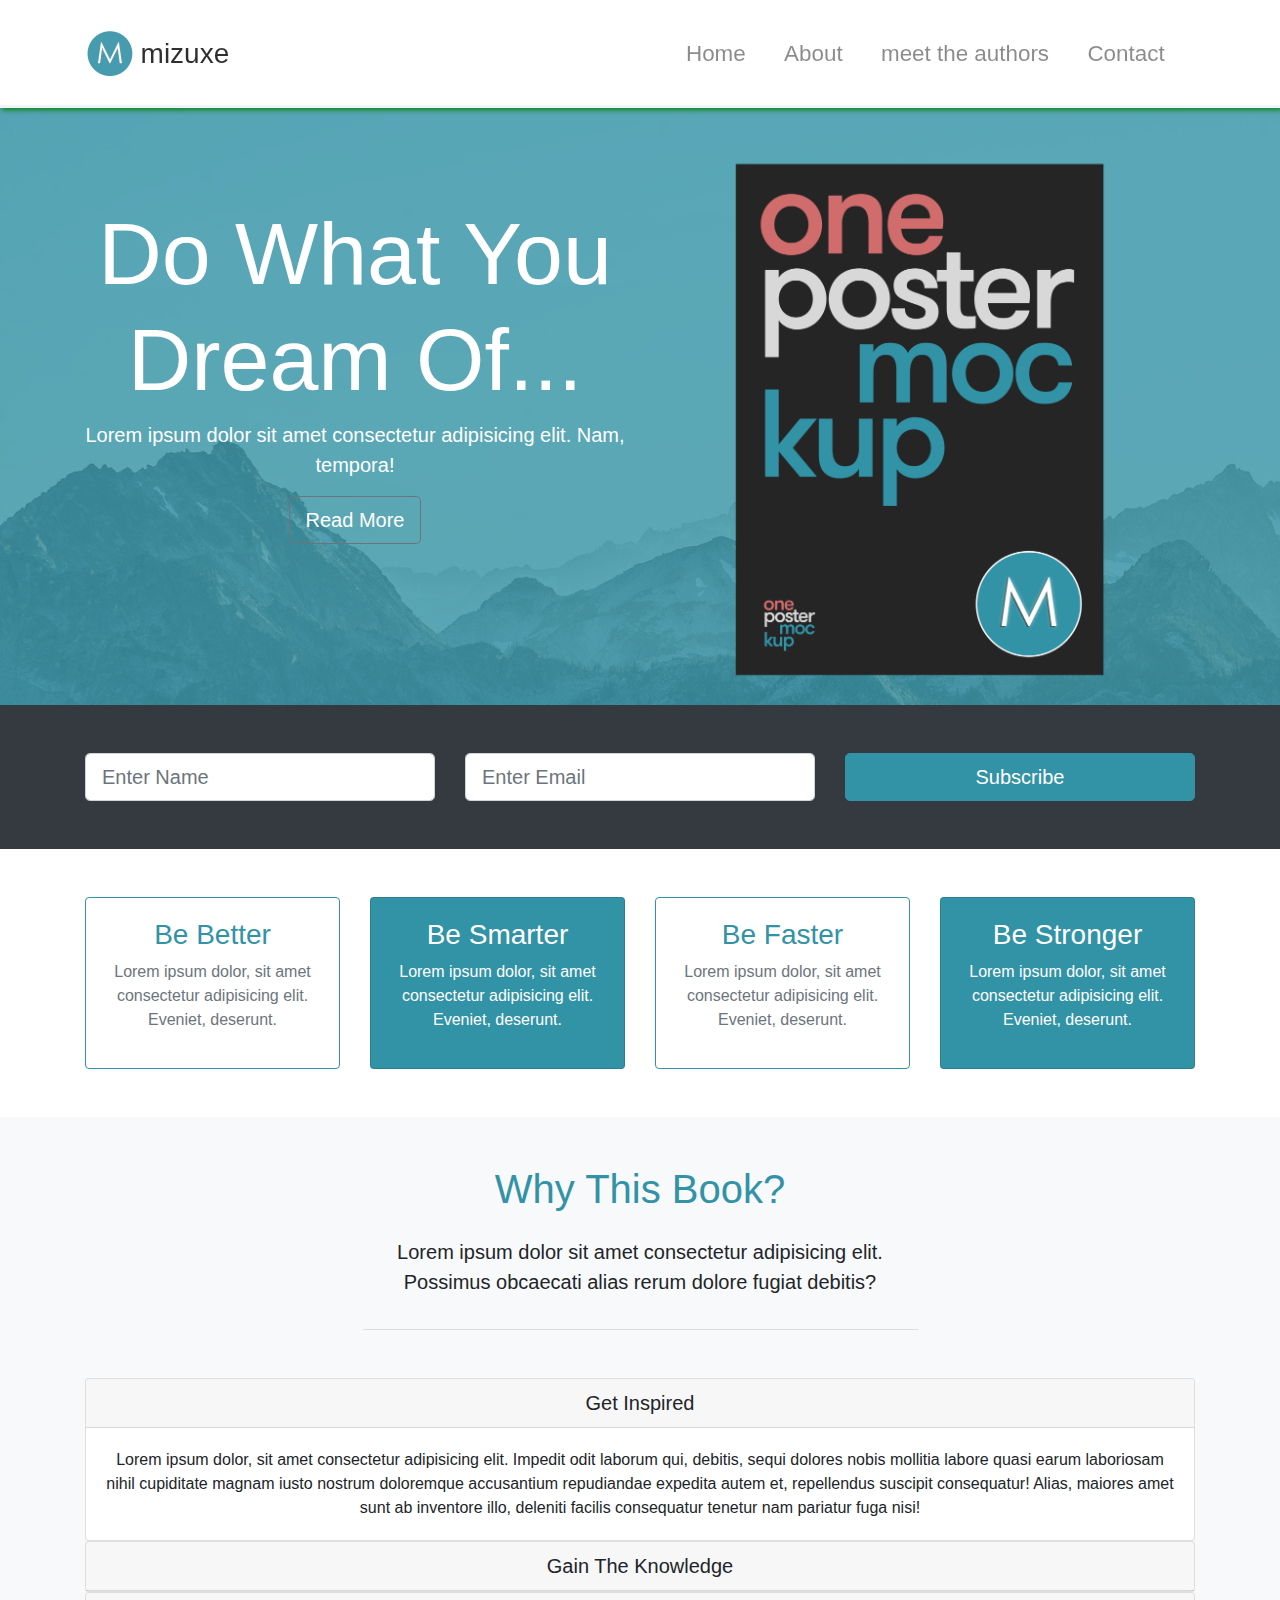
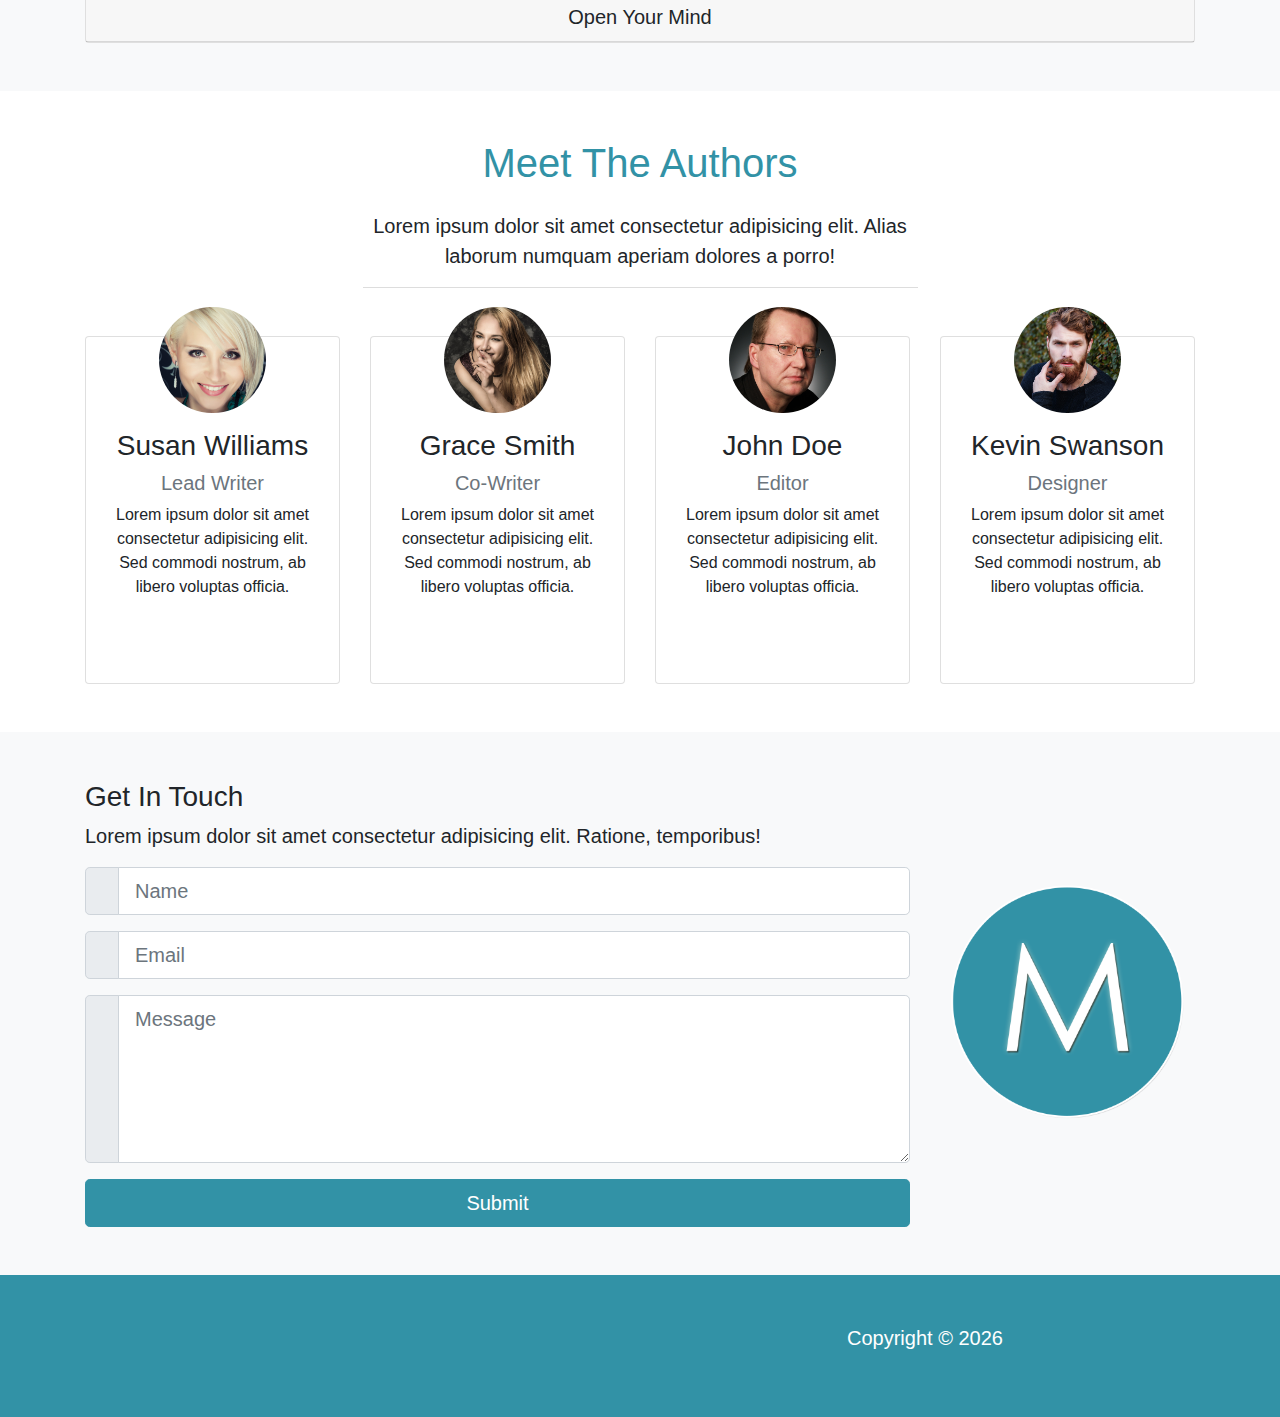
<file: mizuxe/index.html>
<!DOCTYPE html>
<html lang="en">

<head>
  <meta charset="UTF-8">
  <meta name="viewport" content="width=device-width, initial-scale=1.0">
  <meta http-equiv="X-UA-Compatible" content="ie=edge">
  <link rel="stylesheet" href="https://use.fontawesome.com/releases/v5.0.13/css/all.css" integrity="sha384-DNOHZ68U8hZfKXOrtjWvjxusGo9WQnrNx2sqG0tfsghAvtVlRW3tvkXWZh58N9jp"
    crossorigin="anonymous">
  <link rel="stylesheet" href="css/bootstrap.css">
  <link rel="stylesheet" href="css/style.css">
  <title>Bootstrap Theme</title>
</head>

<body>
  <!-- START HERE -->
    <nav class="navbar navbar-expand-md navbar-light fixed-top py-4">
      <div class="container">
        <a href="#home" class="navbar-brand">
          <img src="img/mlogo.png" width="50" height="50" alt="">
          <h3 class="d-inline align-middle">mizuxe</h3>
        </a>
        <button class="navbar-toggler" data-toggle="collapse" data-target="#navbarCollapse">
          <span class="navbar-toggler-icon"></span>
        </button>
        <div class="collapse navbar-collapse" id="navbarCollapse">
          <ul class="navbar-nav ml-auto">
              <li class="nav-item">
                <a href="#home" class="nav-link">Home</a>
              </li>
              <li class="nav-item">
                <a href="#about" class="nav-link">About</a>
              </li>
              <li class="nav-item">
                <a href="#authors" class="nav-link">meet the authors</a>
              </li>
              <li class="nav-item">
                <a href="#contact" class="nav-link">Contact</a>
              </li>
          </ul>
        </div>
      </div>
    </nav>

     <!-- SHOWCASE -->
  <section id="showcase" class="py-5">
    <div class="primary-overlay text-white">
      <div class="container">
        <div class="row">
          <div class="col-lg-6 text-center">
            <h1 class="display-2 mt-5 pt-5">
              Do What You Dream Of...
            </h1>
            <p class="lead">Lorem ipsum dolor sit amet consectetur adipisicing elit. Nam, tempora!</p>
            <a href="#" class="btn btn-outline-secondary btn-lg text-white">
              <i class="fas fa-arrow-right"></i> Read More
            </a>
          </div>
          <div class="col-lg-6">
            <img src="img/book.png" alt="" class="img-fluid d-none d-lg-block">
          </div>
        </div>
      </div>
    </div>
  </section>

  <!-- NEWSLETTER -->
  <section id="newsletter" class="bg-dark text-white py-5">
    <div class="container">
      <div class="row">
        <div class="col-md-4">
          <input type="text" class="form-control form-control-lg mb-resp" placeholder="Enter Name">
        </div>
        <div class="col-md-4">
          <input type="email" class="form-control form-control-lg mb-resp" placeholder="Enter Email">
        </div>
        <div class="col-md-4">
          <button class="btn btn-primary btn-lg btn-block">
            <i class="fas fa-envelope-open-o"></i> Subscribe
          </button>
        </div>
      </div>
    </div>
  </section>

  <!-- BOXES -->
  <section id="boxes" class="py-5">
    <div class="container">
      <div class="row">
        <div class="col-md-3">
          <div class="card text-center border-primary mb-resp">
            <div class="card-body">
              <h3 class="text-primary">Be Better</h3>
              <p class="text-muted">Lorem ipsum dolor, sit amet consectetur adipisicing elit. Eveniet, deserunt.</p>
            </div>
          </div>
        </div>
        <div class="col-md-3">
          <div class="card text-center bg-primary text-white mb-resp">
            <div class="card-body">
              <h3>Be Smarter</h3>
              <p>Lorem ipsum dolor, sit amet consectetur adipisicing elit. Eveniet, deserunt.</p>
            </div>
          </div>
        </div>
        <div class="col-md-3">
          <div class="card text-center border-primary mb-resp">
            <div class="card-body">
              <h3 class="text-primary">Be Faster</h3>
              <p class="text-muted">Lorem ipsum dolor, sit amet consectetur adipisicing elit. Eveniet, deserunt.</p>
            </div>
          </div>
        </div>
        <div class="col-md-3">
          <div class="card text-center bg-primary text-white">
            <div class="card-body">
              <h3>Be Stronger</h3>
              <p>Lorem ipsum dolor, sit amet consectetur adipisicing elit. 
                Eveniet, deserunt.
              </p>
            </div>
          </div>
        </div>
      </div>
    </div>
  </section>

            <!-- about/why section-->
   <section id="about" class="py-5 text-center bg-light">
    <div class="container">
      <div class="row">
        <div class="col">
          <div class="info-header mb-5">
            <h1 class="text-primary pb-3">
              Why This Book?
            </h1>
            <p class="lead pb-3">
              Lorem ipsum dolor sit amet consectetur adipisicing elit. 
              Possimus obcaecati alias rerum dolore fugiat debitis?
            </p>
          </div>

            <!--- accordian-->
            <div id="accordion">
              <div class="card">
                <div class="card-header">
                  <h5 class="mb-0">
                    <div href="#collapse1" data-toggle="collapse" data-parent="#accordion">
                      <i class="fas fa-arrow-circle-down"></i> Get Inspired
                    </div>
                  </h5>
                </div>
  
                <div id="collapse1" class="collapse show">
                  <div class="card-body">
                    Lorem ipsum dolor, sit amet consectetur adipisicing elit. Impedit odit laborum qui, debitis, sequi dolores nobis mollitia
                    labore quasi earum laboriosam nihil cupiditate magnam iusto nostrum doloremque accusantium repudiandae
                    expedita autem et, repellendus suscipit consequatur! Alias, maiores amet sunt ab inventore illo, deleniti
                    facilis consequatur tenetur nam pariatur fuga nisi!
                  </div>
                </div>
              </div>
              <div class="card">
                <div class="card-header">
                  <h5 class="mb-0">
                    <div href="#collapse2" data-toggle="collapse" data-parent="#accordion">
                      <i class="fas fa-arrow-circle-down"></i> Gain The Knowledge
                    </div>
                  </h5>
                </div>
  
                <div id="collapse2" class="collapse">
                  <div class="card-body">
                    Lorem ipsum dolor, sit amet consectetur adipisicing elit. Impedit odit laborum qui, debitis, sequi dolores nobis mollitia
                    labore quasi earum laboriosam nihil cupiditate magnam iusto nostrum doloremque accusantium repudiandae
                    expedita autem et, repellendus suscipit consequatur! Alias, maiores amet sunt ab inventore illo, deleniti
                    facilis consequatur tenetur nam pariatur fuga nisi!
                  </div>
                </div>
              </div>
  
              <div class="card">
                <div class="card-header">
                  <h5 class="mb-0">
                    <div href="#collapse3" data-toggle="collapse" data-parent="#accordion">
                      <i class="fas fa-arrow-circle-down"></i> Open Your Mind
                    </div>
                  </h5>
                </div>
  
                <div id="collapse3" class="collapse">
                  <div class="card-body">
                    Lorem ipsum dolor, sit amet consectetur adipisicing elit. Impedit odit laborum qui, debitis, sequi dolores nobis mollitia
                    labore quasi earum laboriosam nihil cupiditate magnam iusto nostrum doloremque accusantium repudiandae
                    expedita autem et, repellendus suscipit consequatur! Alias, maiores amet sunt ab inventore illo, deleniti
                    facilis consequatur tenetur nam pariatur fuga nisi!
                  </div>
                </div>
              </div>
            </div>
          </div>
        </div>
      </div>
    </section>
  
            </div>
          </div>
        </div>
    </section> 
  
      <!-- AUTHORS -->
  <section id="authors" class="my-5 text-center">
    <div class="container">
      <div class="row">
        <div class="col">
          <div class="info-header mb-5">
            <h1 class="text-primary pb-3">
              Meet The Authors
            </h1>
            <p class="lead">
              Lorem ipsum dolor sit amet consectetur adipisicing elit. Alias laborum numquam aperiam dolores a porro!
            </p>
          </div>
        </div>
      </div>

      <div class="row">
        <div class="col-lg-3 col-md-6">
          <div class="card">
            <div class="card-body">
              <img src="img/person1.jpg" alt="" class="img-fluid rounded-circle w-50 mb-3">
              <h3>Susan Williams</h3>
              <h5 class="text-muted">Lead Writer</h5>
              <p>Lorem ipsum dolor sit amet consectetur adipisicing elit. Sed commodi nostrum, ab libero voluptas officia.</p>
              <div class="d-flex justify-content-center">
                <div class="p-4">
                  <a href="http://facebook.com">
                    <i class="fab fa-facebook"></i>
                  </a>
                </div>
                <div class="p-4">
                  <a href="http://twitter.com">
                    <i class="fab fa-twitter"></i>
                  </a>
                </div>
                <div class="p-4">
                  <a href="http://instagram.com">
                    <i class="fab fa-instagram"></i>
                  </a>
                </div>

              </div>
            </div>
          </div>
        </div>

        <div class="col-lg-3 col-md-6">
          <div class="card">
            <div class="card-body">
              <img src="img/person2.jpg" alt="" class="img-fluid rounded-circle w-50 mb-3">
              <h3>Grace Smith</h3>
              <h5 class="text-muted">Co-Writer</h5>
              <p>Lorem ipsum dolor sit amet consectetur adipisicing elit. Sed commodi nostrum, ab libero voluptas officia.</p>
              <div class="d-flex justify-content-center">
                <div class="p-4">
                  <a href="http://facebook.com">
                    <i class="fab fa-facebook"></i>
                  </a>
                </div>
                <div class="p-4">
                  <a href="http://twitter.com">
                    <i class="fab fa-twitter"></i>
                  </a>
                </div>
                <div class="p-4">
                  <a href="http://instagram.com">
                    <i class="fab fa-instagram"></i>
                  </a>
                </div>

              </div>
            </div>
          </div>
        </div>

        <div class="col-lg-3 col-md-6">
          <div class="card">
            <div class="card-body">
              <img src="img/person3.jpg" alt="" class="img-fluid rounded-circle w-50 mb-3">
              <h3>John Doe</h3>
              <h5 class="text-muted">Editor</h5>
              <p>Lorem ipsum dolor sit amet consectetur adipisicing elit. Sed commodi nostrum, ab libero voluptas officia.</p>
              <div class="d-flex justify-content-center">
                <div class="p-4">
                  <a href="http://facebook.com">
                    <i class="fab fa-facebook"></i>
                  </a>
                </div>
                <div class="p-4">
                  <a href="http://twitter.com">
                    <i class="fab fa-twitter"></i>
                  </a>
                </div>
                <div class="p-4">
                  <a href="http://instagram.com">
                    <i class="fab fa-instagram"></i>
                  </a>
                </div>

              </div>
            </div>
          </div>
        </div>

        <div class="col-lg-3 col-md-6">
          <div class="card">
            <div class="card-body">
              <img src="img/person4.jpg" alt="" class="img-fluid rounded-circle w-50 mb-3">
              <h3>Kevin Swanson</h3>
              <h5 class="text-muted">Designer</h5>
              <p>Lorem ipsum dolor sit amet consectetur adipisicing elit. Sed commodi nostrum, ab libero voluptas officia.</p>
              <div class="d-flex justify-content-center">
                <div class="p-4">
                  <a href="http://facebook.com">
                    <i class="fab fa-facebook"></i>
                  </a>
                </div>
                <div class="p-4">
                  <a href="http://twitter.com">
                    <i class="fab fa-twitter"></i>
                  </a>
                </div>
                <div class="p-4">
                  <a href="http://instagram.com">
                    <i class="fab fa-instagram"></i>
                  </a>
                </div>

              </div>
            </div>
          </div>
        </div>
      </div>
    </div>
  </section>

  <!-- CONTACT -->
  <section id="contact" class="bg-light py-5">
    <div class="container">
      <div class="row">
        <div class="col-lg-9">
          <h3>Get In Touch</h3>
          <p class="lead">Lorem ipsum dolor sit amet consectetur adipisicing elit. Ratione, temporibus!</p>
          <form>
            <div class="input-group input-group-lg mb-3">
              <div class="input-group-prepend">
                <span class="input-group-text">
                  <i class="fas fa-user"></i>
                </span>
              </div>
              <input type="text" class="form-control" placeholder="Name">
            </div>

            <div class="input-group input-group-lg mb-3">
              <div class="input-group-prepend">
                <span class="input-group-text">
                  <i class="fas fa-envelope"></i>
                </span>
              </div>
              <input type="text" class="form-control" placeholder="Email">
            </div>

            <div class="input-group input-group-lg mb-3">
              <div class="input-group-prepend">
                <span class="input-group-text">
                  <i class="fas fa-pencil-alt"></i>
                </span>
              </div>
              <textarea class="form-control" placeholder="Message" rows="5"></textarea>
            </div>

            <input type="submit" value="Submit" class="btn btn-primary btn-block btn-lg">
          </form>
        </div>

        <div class="col-lg-3 align-self-center">
          <img src="img/mlogo.png" alt="" class="img-fluid">
        </div>
      </div>
    </div>
  </section>

  <!-- FOOTER -->
  <footer id="main-footer" class="py-5 bg-primary text-white">
    <div class="container">
      <div class="row text-center">
        <div class="col-md-6 ml-auto">
          <p class="lead">
            Copyright &copy;
            <span id="year"></span>
          </p>
        </div>
      </div>
    </div>
  </footer>

        
    
  <script src="http://code.jquery.com/jquery-3.3.1.min.js" integrity="sha256-FgpCb/KJQlLNfOu91ta32o/NMZxltwRo8QtmkMRdAu8="
    crossorigin="anonymous"></script>
  <script src="https://cdnjs.cloudflare.com/ajax/libs/popper.js/1.14.3/umd/popper.min.js" integrity="sha384-ZMP7rVo3mIykV+2+9J3UJ46jBk0WLaUAdn689aCwoqbBJiSnjAK/l8WvCWPIPm49"
    crossorigin="anonymous"></script>
  <script src="https://stackpath.bootstrapcdn.com/bootstrap/4.1.1/js/bootstrap.min.js" integrity="sha384-smHYKdLADwkXOn1EmN1qk/HfnUcbVRZyYmZ4qpPea6sjB/pTJ0euyQp0Mk8ck+5T"
    crossorigin="anonymous"></script>

  <script>
    // Get the current year for the copyright
    $('#year').text(new Date().getFullYear());
  </script>
</body>

</html>
</file>
<file: mizuxe/css/style.css>
body {
  margin-top: 105px; }

.navbar {
  box-shadow: 2px 2px 5px green;
  opacity: 0.9;
  background: #fff; }
  .navbar .nav-item {
    font-size: 1.4rem;
    padding-right: 1.4rem; }

#showcase {
  position: relative;
  background: url("../img/mountains.jpg");
  min-height: 600px; }
  #showcase .primary-overlay {
    background: rgba(50, 146, 166, 0.8);
    position: absolute;
    top: 0;
    left: 0;
    width: 100%;
    height: 100%; }

.info-header {
  width: 50%;
  margin: auto;
  border-bottom: 1px #ddd solid; }

#authors img {
  margin-top: -50px; }
#authors .card:hover {
  background: green;
  color: #fff; }
#authors .fab {
  color: #fff; }

@media (max-width: 768px) {
  #showcase {
    min-height: 400px; }
    #showcase h1 {
      font-size: 4rem; }

  .mb-resp {
    margin-bottom: 1rem; } }
</file>
